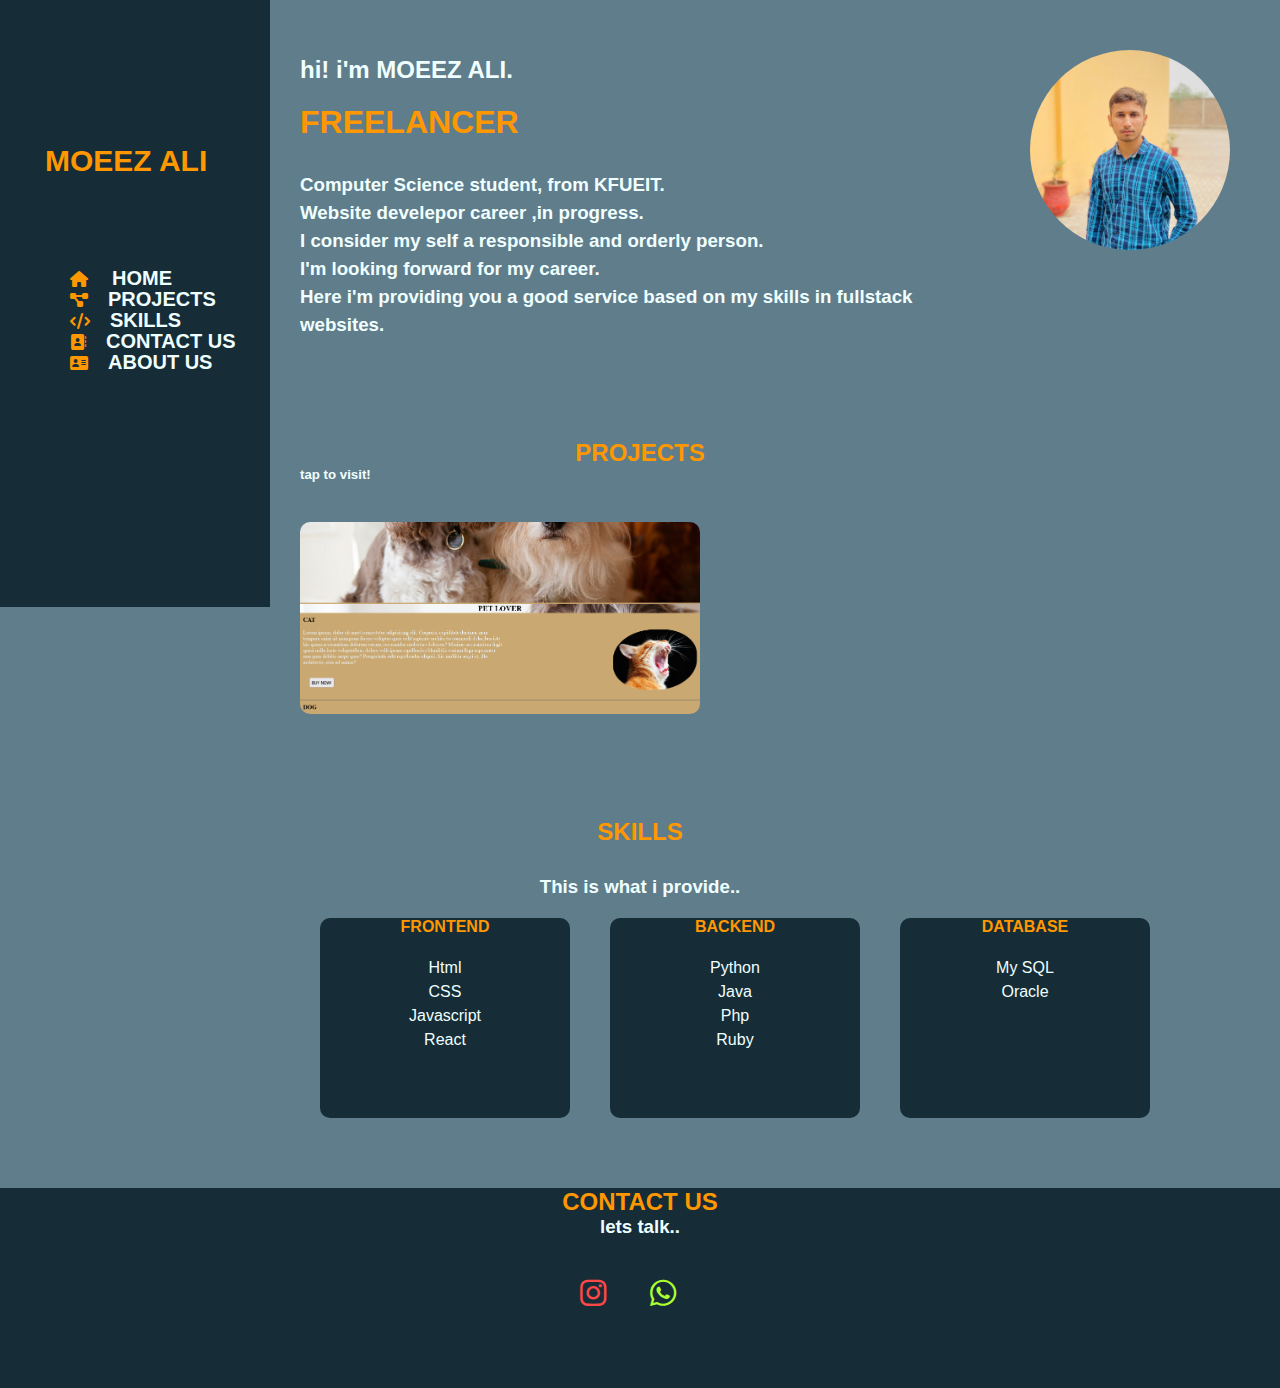
<file: index.html>
<!DOCTYPE html>
<html lang="en">

<head>
    <meta charset="UTF-8">
    <meta name="viewport" content="width=device-width, initial-scale=1.0">
    <link rel="stylesheet" href="style.css">
    <link rel=" stylesheet" href="https://cdnjs.cloudflare.com/ajax/libs/font-awesome/6.7.2/css/all.min.css"
        integrity="sha512-Evv84Mr4kqVGRNSgIGL/F/aIDqQb7xQ2vcrdIwxfjThSH8CSR7PBEakCr51Ck+w+/U6swU2Im1vVX0SVk9ABhg=="
        crossorigin="anonymous" referrerpolicy="no-referrer" />
    <link rel="shortcut icon" href="android-chrome-192x192.png" type="image/x-icon">
    <title>MOEEZALI PORTFOLIO</title>
</head>

<body>
    <header>
        <div class="logo">
            MOEEZ ALI
        </div>
        <nav>
            <ul>
                <i class="fa-solid fa-house"> <a href="index.html">HOME</a><br></i>
                <i class="fa-solid fa-diagram-project"><a href="project.html">PROJECTS</a></i><br>
                <i class="fa-solid fa-code"><a href="skills.html">SKILLS</a></i><br>
                <i class="fa-solid fa-address-book"><a href="contact.html">CONTACT US</a></i><br>
                <i class="fa-solid fa-address-card"><a href="about.html">ABOUT US</a></i><br>
            </ul>
        </nav>
    </header>
    <main>
        <!-- ...................profile................... -->
        <div>
            <img src="profile-img2.JPG" alt="" srcset="" class="profile-img">
            <div class="text-info">
                <h2 style="color: #607D8B;">hi!</h2>
                <h2 style="color: #607D8B;">hi!</h2>
                <h2>hi! i'm MOEEZ ALI.</h2>
                <h1>FREELANCER</h1>
                <h3>
                    Computer Science student, from KFUEIT.<br>
                    Website develepor career ,in progress. <br>
                    I consider my self a responsible and orderly person. <br>
                    I'm looking forward for my career. <br>
                    Here i'm providing you a good service based on my skills in fullstack websites.
                </h3>
            </div>
        </div>
        <!-- .....PROJECT start here............ -->
        <h2 class="project-title"><a href="project.html">PROJECTS</a></h2>
        <div class="project">
            <h5 class="tap-visit">tap to visit!</h5>
            <div>
                <a href="https://moeez614.github.io/pet-shop/" target="_blank"> <img src="project1.png"
                        alt="pet shop websites image" class="pet-shop-web-img"></a>
            </div>
        </div>
        <!-- ..........SKILLS start here............... -->
        <h2 class="skill-title"><a href="skills.html">SKILLS</a></h2>
        <h3 class="skill-text-proud">This is what i provide..</h3>
        <div class="skill">

            <div class="container">
                <div class="box1">
                    <b class="bold-title"> FRONTEND </b> <br>
                    <div class="details-skill-box">

                        Html <br>
                        CSS <br>
                        Javascript <br>
                        React <br>
                    </div>
                </div>
                <div class="box2">
                    <b class="bold-title"> BACKEND </b>
                    <div class="details-skill-box">

                        Python <br>
                        Java <br>
                        Php <br>
                        Ruby <br>
                    </div>
                </div>
                <div class="box3">
                    <b class="bold-title"> DATABASE </b>
                    <div class="details-skill-box">

                        My SQL <br>
                        Oracle <br>
                    </div>
                </div>
            </div>

    </main>
    <footer>
        <h2 class="contact-title"><a href="contact.html">CONTACT US</a></h2>
        <h3 class="lets-talk">lets talk..</h3>
        <div>
            <a href="https://www.instagram.com/m0eez_ali/?igsh=YWZpZXBjZGdxZWxh#" target="_blank"> <i
                    class="fa-brands fa-instagram"></i></a>
            <a href=""> <i class="fa-brands fa-whatsapp"></i></a>
        </div>

    </footer>
</body>

</html>
</file>
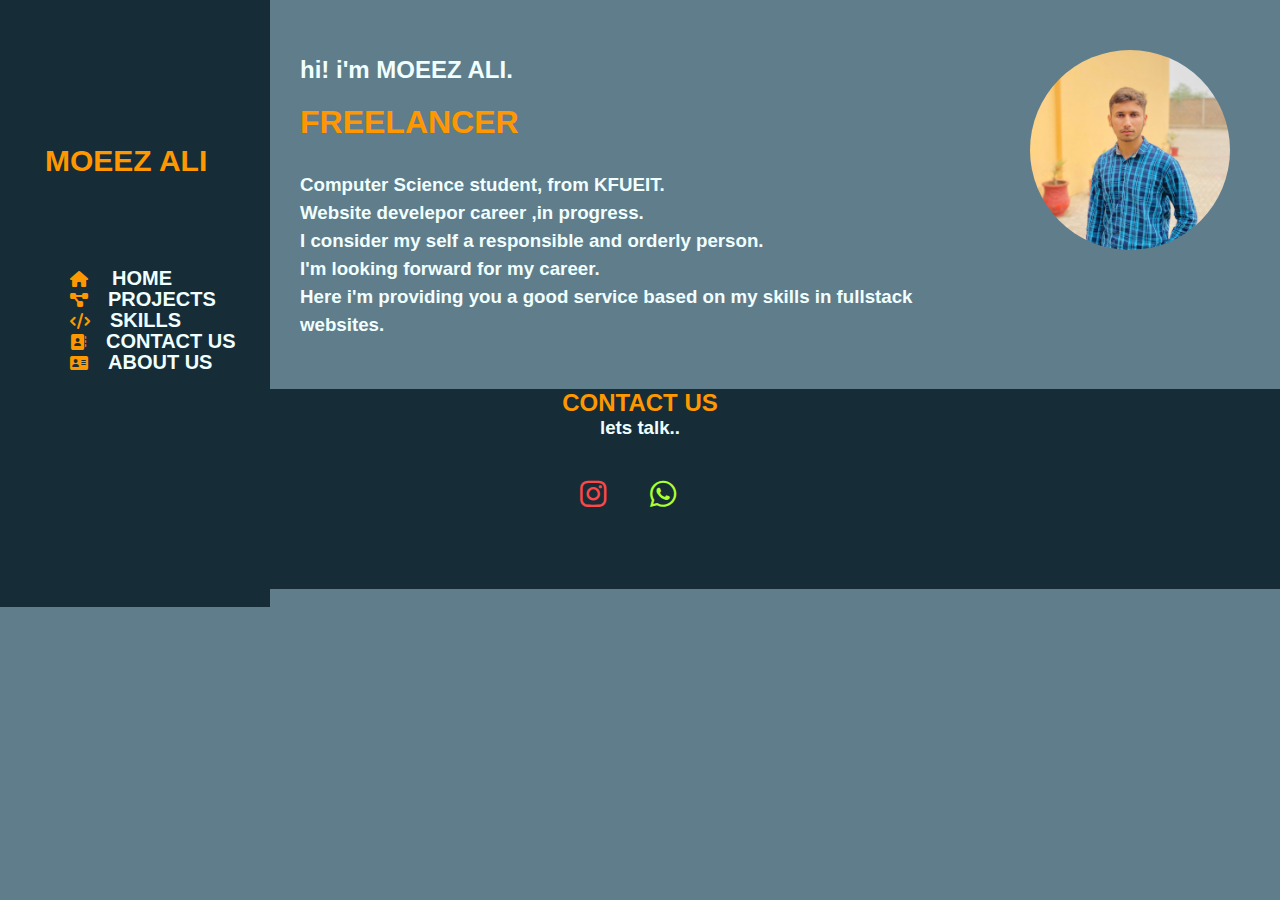
<file: about.html>
<!DOCTYPE html>
<html lang="en">

<head>
    <meta charset="UTF-8">
    <meta name="viewport" content="width=device-width, initial-scale=1.0">
    <link rel="stylesheet" href="style.css">
    <link rel="stylesheet" href="https://cdnjs.cloudflare.com/ajax/libs/font-awesome/6.7.2/css/all.min.css"
        integrity="sha512-Evv84Mr4kqVGRNSgIGL/F/aIDqQb7xQ2vcrdIwxfjThSH8CSR7PBEakCr51Ck+w+/U6swU2Im1vVX0SVk9ABhg=="
        crossorigin="anonymous" referrerpolicy="no-referrer" />
    <link rel="shortcut icon" href="android-chrome-192x192.png" type="image/x-icon">
    <title>ABOUT US</title>
</head>

<body>
    <header>
        <div class="logo">
            MOEEZ ALI
        </div>
        <nav>
            <ul>
                <i class="fa-solid fa-house"> <a href="index.html">HOME</a><br></i>
                <i class="fa-solid fa-diagram-project"><a href="project.html">PROJECTS</a></i><br>
                <i class="fa-solid fa-code"><a href="skills.html">SKILLS</a></i><br>
                <i class="fa-solid fa-address-book"><a href="contact.html">CONTACT US</a></i><br>
                <i class="fa-solid fa-address-card"><a href="about.html">ABOUT US</a></i><br>
            </ul>
        </nav>
    </header>
    <main>
        <div>
            <img src="profile-img2.JPG" alt="" srcset="" class="profile-img">
            <div class="text-info">
                <h2 style="color: #607D8B;">hi!</h2>
                <h2 style="color: #607D8B;">hi!</h2>
                <h2>hi! i'm MOEEZ ALI.</h2>
                <h1>FREELANCER</h1>
                <h3>
                    Computer Science student, from KFUEIT.<br>
                    Website develepor career ,in progress. <br>
                    I consider my self a responsible and orderly person. <br>
                    I'm looking forward for my career. <br>
                    Here i'm providing you a good service based on my skills in fullstack websites.
                </h3>
            </div>
        </div>
    </main>
    <footer>
        <h2 class="contact-title"><a href="contact.html">CONTACT US</a></h2>
        <h3 class="lets-talk">lets talk..</h3>
        <div>
            <a href="https://www.instagram.com/m0eez_ali/?igsh=YWZpZXBjZGdxZWxh#" target="_blank"> <i
                    class="fa-brands fa-instagram"></i></a>
            <a href=""> <i class="fa-brands fa-whatsapp"></i></a>
        </div>

    </footer>

</body>

</html>
</file>
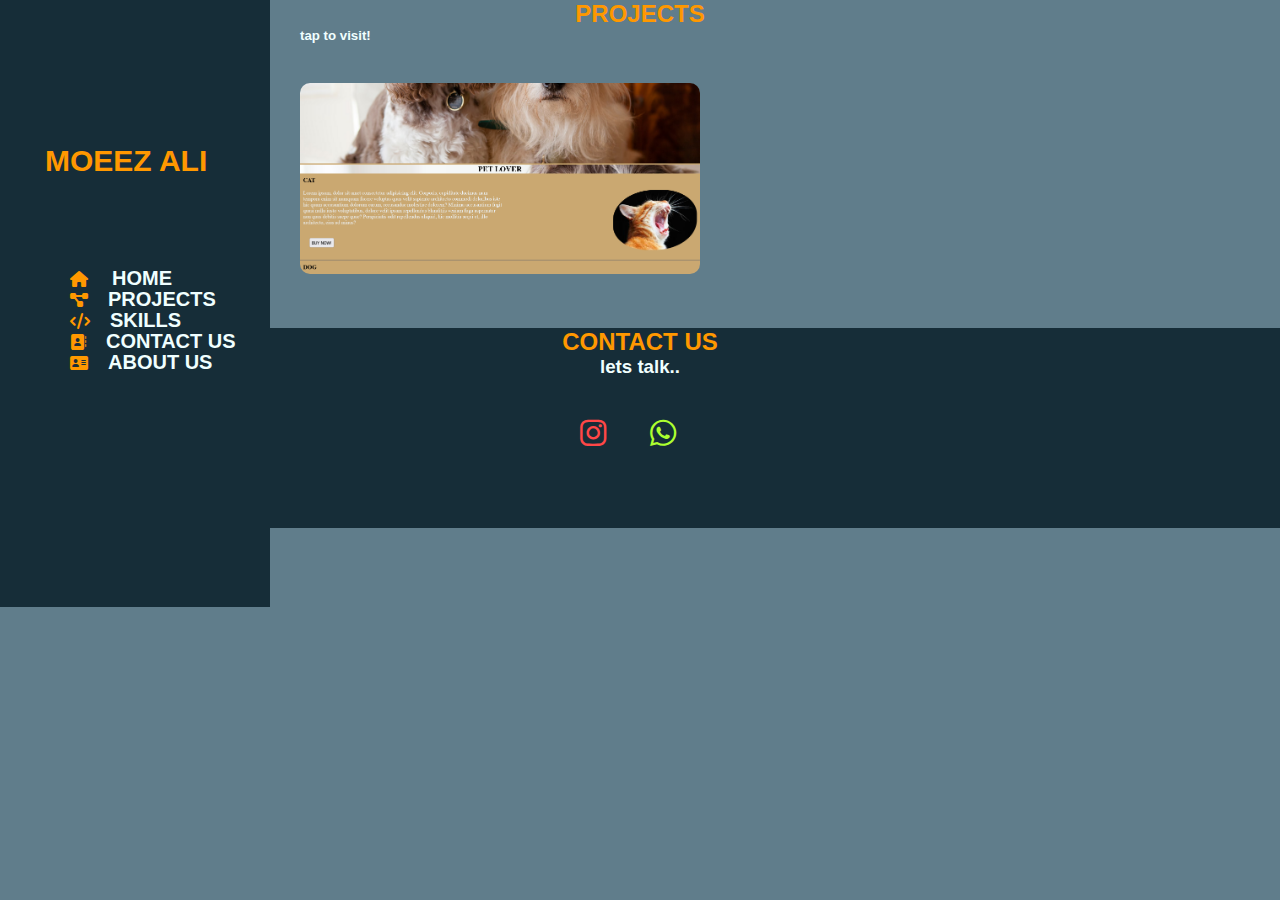
<file: project.html>
<!DOCTYPE html>
<html lang="en">

<head>
    <meta charset="UTF-8">
    <meta name="viewport" content="width=device-width, initial-scale=1.0">
    <link rel="stylesheet" href="style.css">
    <link rel="stylesheet" href="project.css">
    <link rel="stylesheet" href="https://cdnjs.cloudflare.com/ajax/libs/font-awesome/6.7.2/css/all.min.css"
        integrity="sha512-Evv84Mr4kqVGRNSgIGL/F/aIDqQb7xQ2vcrdIwxfjThSH8CSR7PBEakCr51Ck+w+/U6swU2Im1vVX0SVk9ABhg=="
        crossorigin="anonymous" referrerpolicy="no-referrer" />
    <link rel="shortcut icon" href="android-chrome-192x192.png" type="image/x-icon">
    <title>PROJECTS</title>
</head>

<body>
    <header>
        <div class="logo">
            MOEEZ ALI
        </div>
        <nav>
            <ul>
                <i class="fa-solid fa-house"> <a href="index.html">HOME</a><br></i>
                <i class="fa-solid fa-diagram-project"><a href="project.html">PROJECTS</a></i><br>
                <i class="fa-solid fa-code"><a href="skills.html">SKILLS</a></i><br>
                <i class="fa-solid fa-address-book"><a href="contact.html">CONTACT US</a></i><br>
                <i class="fa-solid fa-address-card"><a href="about.html">ABOUT US</a></i><br>
            </ul>
        </nav>
    </header>
    <main>
        <h2 class="project-title2"><a href="project.html">PROJECTS</a></h2>
        <div class="project">
            <h5 class="tap-visit">tap to visit!</h5>
            <div>
                <a href="https://moeez614.github.io/pet-shop/" target="_blank"> <img src="project1.png"
                        alt="pet shop websites image" class="pet-shop-web-img"></a>
            </div>
        </div>
    </main>
    <footer>
        <h2 class="contact-title"><a href="contact.html">CONTACT US</a></h2>
        <h3 class="lets-talk">lets talk..</h3>
        <div>
            <a href="https://www.instagram.com/m0eez_ali/?igsh=YWZpZXBjZGdxZWxh#" target="_blank"> <i
                    class="fa-brands fa-instagram"></i></a>
            <a href=""> <i class="fa-brands fa-whatsapp"></i></a>
        </div>

    </footer>
</body>

</html>
</file>
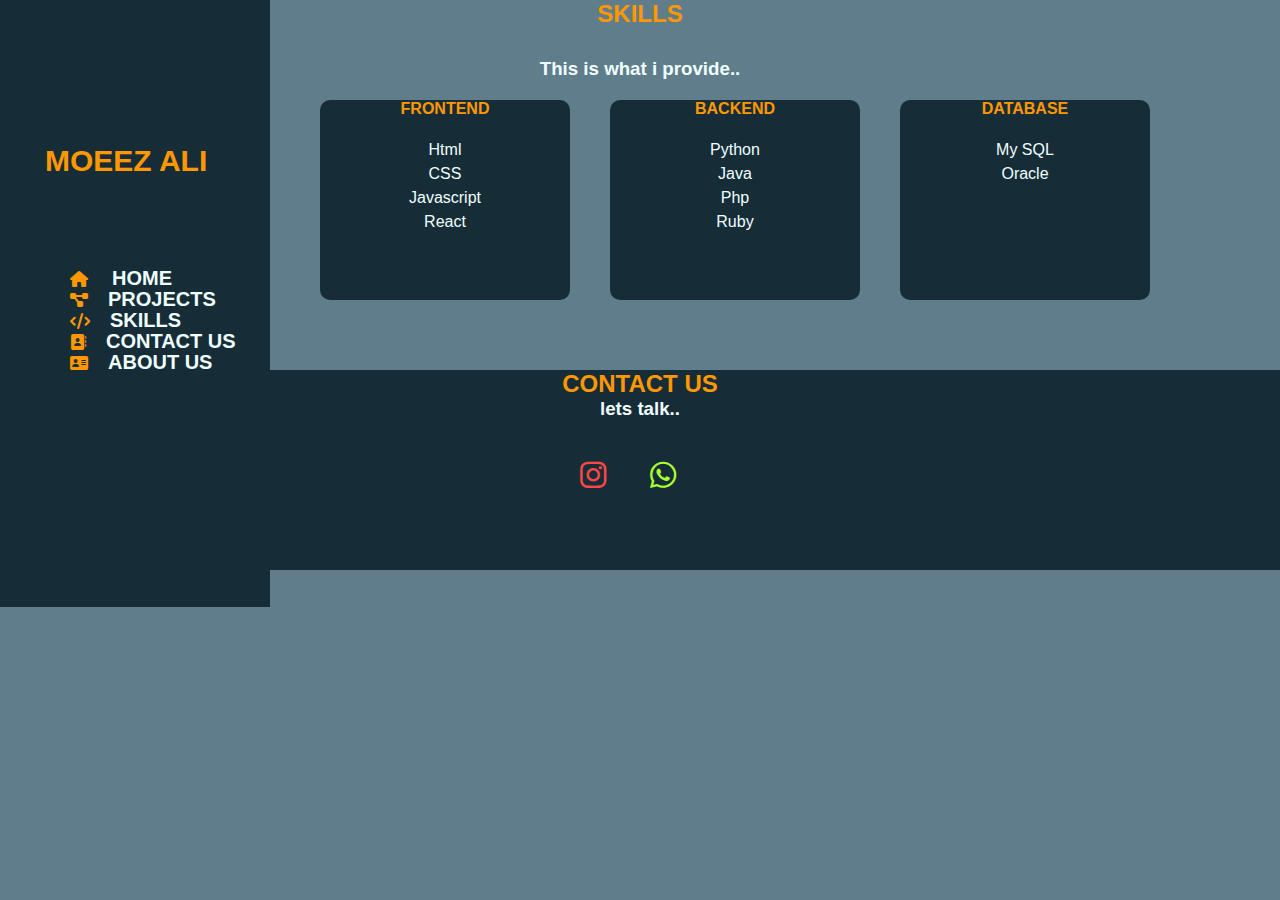
<file: skills.html>
<!DOCTYPE html>
<html lang="en">

<head>
    <meta charset="UTF-8">
    <meta name="viewport" content="width=device-width, initial-scale=1.0">
    <link rel="stylesheet" href="style.css">
    <link rel="stylesheet" href="project.css">
    <link rel="stylesheet" href="https://cdnjs.cloudflare.com/ajax/libs/font-awesome/6.7.2/css/all.min.css"
        integrity="sha512-Evv84Mr4kqVGRNSgIGL/F/aIDqQb7xQ2vcrdIwxfjThSH8CSR7PBEakCr51Ck+w+/U6swU2Im1vVX0SVk9ABhg=="
        crossorigin="anonymous" referrerpolicy="no-referrer" />
    <link rel="shortcut icon" href="android-chrome-192x192.png" type="image/x-icon">
    <title>SKILLS</title>
</head>

<body>
    <header>
        <div class="logo">
            MOEEZ ALI
        </div>
        <nav>
            <ul>
                <i class="fa-solid fa-house"> <a href="index.html">HOME</a><br></i>
                <i class="fa-solid fa-diagram-project"><a href="project.html">PROJECTS</a></i><br>
                <i class="fa-solid fa-code"><a href="skills.html">SKILLS</a></i><br>
                <i class="fa-solid fa-address-book"><a href="contact.html">CONTACT US</a></i><br>
                <i class="fa-solid fa-address-card"><a href="about.html">ABOUT US</a></i><br>
            </ul>
        </nav>
    </header>
    <main>
        <h2 class="skill-title2"><a href="skills.html">SKILLS</a></h2>
        <h3 class="skill-text-proud">This is what i provide..</h3>
        <div class="skill">

            <div class="container">
                <div class="box1">
                    <b class="bold-title"> FRONTEND </b> <br>
                    <div class="details-skill-box">

                        Html <br>
                        CSS <br>
                        Javascript <br>
                        React <br>
                    </div>
                </div>
                <div class="box2">
                    <b class="bold-title"> BACKEND </b>
                    <div class="details-skill-box">

                        Python <br>
                        Java <br>
                        Php <br>
                        Ruby <br>
                    </div>
                </div>
                <div class="box3">
                    <b class="bold-title"> DATABASE </b>
                    <div class="details-skill-box">

                        My SQL <br>
                        Oracle <br>
                    </div>
                </div>
            </div>
    </main>

    <footer>
        <h2 class="contact-title"><a href="contact.html">CONTACT US</a></h2>
        <h3 class="lets-talk">lets talk..</h3>
        <div>
            <a href="https://www.instagram.com/m0eez_ali/?igsh=YWZpZXBjZGdxZWxh#" target="_blank"> <i
                    class="fa-brands fa-instagram"></i></a>
            <a href=""> <i class="fa-brands fa-whatsapp"></i></a>
        </div>

    </footer>
</body>

</html>
</file>
<file: style.css>
* {
    margin: 0px;
    padding: 0px;
    font-family: 'Trebuchet MS', 'Lucida Sans Unicode', 'Lucida Grande', 'Lucida Sans', Arial, sans-serif;
    src: url(https://fonts.googleapis.com/css?family=Tangerine);
}

body {
    background-color: #607D8B;
}

/*..............font awesome.............*/
.fa-house,
.fa-diagram-project,
.fa-code,
.fa-address-book,
.fa-address-card {
    color: #FF9800;
}

/*...............logo....................*/

.logo {
    color: #FF9800;
    font-size: 30px;
    position: relative;
    bottom: 90px;
    right: 25px;
    font-weight: bolder;
    font-size: 30px;
    font-family: 'Trebuchet MS', 'Lucida Sans Unicode', 'Lucida Grande', 'Lucida Sans', Arial, sans-serif;
    src: url(https://fonts.googleapis.com/css?family=Tangerine);
}
@media screen and (max-width:668px){
    .logo{
        position: relative;
        top: 10px;
        right: 0px;
    }
}

header {
    background-color: #162d38;
    width: 200px;
    height: 607px;
    align-content: center;
    padding-left: 70px;
    position: fixed;
}
@media screen and (max-width:668px) {
    header{
        width: 100%;
        height: 100px;
    }
}

header nav ul a {
    text-decoration: none;
    list-style: none;
    color: azure;
    padding-left: 20px;
    font-size: 20px;
}
@media screen and (max-width:668px){
    header nav ul {
        display: inline-flex;
        padding-top: 20px;
    }
}
@media screen and (max-width:668px){
    header nav ul i{
        margin-left: 10px;
    }
}

header nav ul a:hover {
    color: #FF9800;
    padding-left: 25px;
}

/*.........MAIN............*/

.profile-img {
    height: 200px;
    border-radius: 50%;
    display: inline-block;
    float: right;
    margin: 50px;
}
@media screen and (max-width:668px){
    .profile-img{
        display: inline;
        float: left;
        margin-top: 130px;
    }
}

.text-info {
    margin-left: 300px;

}

.text-info h1 {
    color: #FF9800;
    font-family: 'Trebuchet MS', 'Lucida Sans Unicode', 'Lucida Grande', 'Lucida Sans', Arial, sans-serif;
    src: url(https://fonts.googleapis.com/css?family=Tangerine);
    margin-top: 20px;
    animation-name: text-editor;
    animation-duration: 3s;
    animation-iteration-count: infinite;
    animation-direction: alternate-reverse;
    overflow: hidden;

}

@keyframes text-editor {
    0% {
        color: #607D8B;
    }

    50% {
        color: #FF9800;
    }

    100% {
        color: #607D8B;
    }
}

.text-info h2 {
    color: azure;
    font-family: 'Trebuchet MS', 'Lucida Sans Unicode', 'Lucida Grande', 'Lucida Sans', Arial, sans-serif;
    src: url(https://fonts.googleapis.com/css?family=Tangerine);
}

.text-info h3 {
    color: azure;
    font-family: 'Trebuchet MS', 'Lucida Sans Unicode', 'Lucida Grande', 'Lucida Sans', Arial, sans-serif;
    src: url(https://fonts.googleapis.com/css?family=Tangerine);
    margin-top: 30px;
    line-height: 1.5;
}

/*.......................PROJECTS...........................*/

.project-title {
    text-align: center;
    margin-top: 100px;
}

.tap-visit {
    color: azure;
}

.project-title a {
    text-decoration: none;
    color: #FF9800;
}

.project {
    margin-left: 300px;
}

.pet-shop-web-img {
    width: 400px;
    margin-top: 40px;
    border-radius: 10px;
    display: inline-block;
}

.add-me {
    border: 1px solid white;
    border-radius: 10px;
    width: 400px;
    height: 100px;
}

/*....................skill start here.....................*/
.skill-title {
    text-align: center;
    margin-top: 100px;
}

.skill-title a {
    text-decoration: none;
    color: #FF9800;
}

.skill {
    margin-left: 300px;
}

.skill-text-proud {
    text-align: center;
    color: azure;
    margin-top: 30px;
}

.container {
    display: inline-flex;
    justify-content: space-evenly;
}

.bold-title {
    color: #FF9800;
}

.box1 {
    background-color: #162d38;
    border-radius: 10px;
    color: azure;
    width: 250px;
    height: 200px;
    margin: 20px;
    text-align: center;
}

.box2 {
    background-color: #162d38;
    border-radius: 10px;
    color: azure;
    width: 250px;
    height: 200px;
    margin: 20px;
    text-align: center;
}

.box3 {
    background-color: #162d38;
    border-radius: 10px;
    color: azure;
    width: 250px;
    height: 200px;
    margin: 20px;
    text-align: center;
}

.details-skill-box {
    text-align: center;
    color: azure;
    margin-top: 20px;
    line-height: 1.5;
}

/*..................footer...................*/
footer {
    background-color: #162d38;
    height: 200px;
}

.contact-title {
    text-align: center;
    margin-top: 50px;
}

.contact-title a {
    text-decoration: none;
    color: #FF9800;
}

.lets-talk {
    color: azure;
    text-align: center;
}

.fa-instagram {
    color: rgb(255, 71, 71);
    margin-left: 540px;
    padding: 40px;
    font-size: 30px;
}

.fa-whatsapp {
    color: greenyellow;
    font-size: 30px;
}
</file>
<file: project.css>
.project-title2 {
    text-align: center;
    margin-top: 0px;
}
.project-title2 a{
    text-decoration: none;
    color: #FF9800;
}

.skill-title2 {
    text-align: center;
    margin-top: 0px;
}

.skill-title2 a {
    text-decoration: none;
    color: #FF9800;
}
</file>
